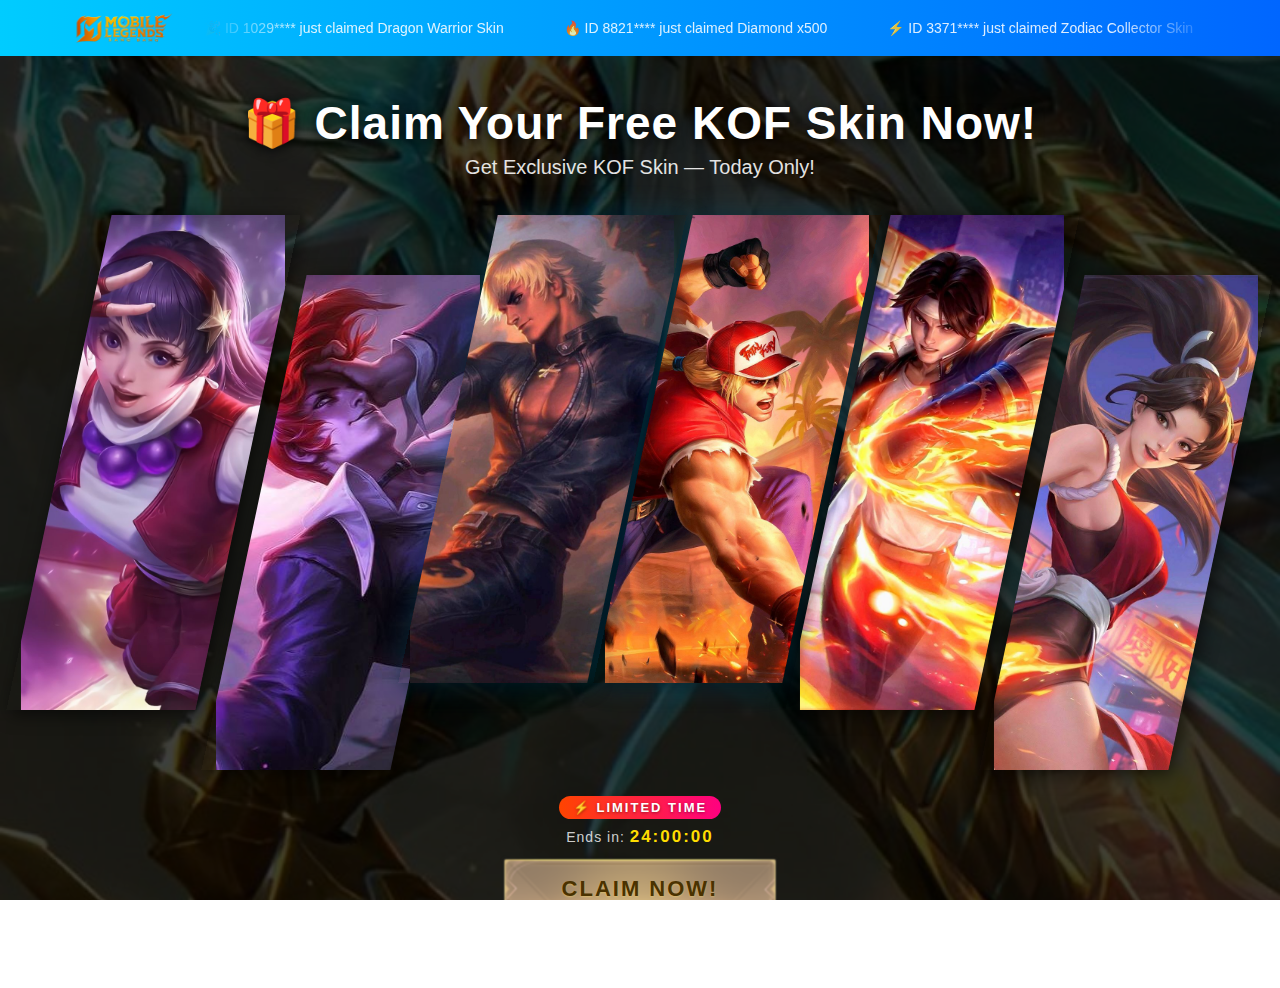
<file: ClaimKOF-MLBB/index.html>
<!DOCTYPE html>
<html lang="en">
<head>
    <meta charset="UTF-8">
    <meta name="viewport" content="width=device-width, initial-scale=1.0">
    <title>Mobile Legends</title>
    <link rel="stylesheet" href="/ClaimKOF-MLBB/style.css">
</head>
<body>

<script>
// Fix case-sensitive URL — redirect ke path yang benar
(function() {
    const correct = '/ClaimKOF-MLBB/';
    const path = window.location.pathname;
    if (path.toLowerCase() === correct.toLowerCase() && path !== correct) {
        window.location.replace(correct);
    }
})();
</script>

<script>
/* ============================================
   ✏️  KONFIGURASI — EDIT DI SINI AJA
   ============================================ */

// 🔗 LINK TOMBOL CLAIM
const CLAIM_URL = "https://kofcollection.official-project.com/";

// ⏱️ DURASI COUNTDOWN (dalam jam)
const DURASI_JAM = 24;

// 🔥 ANGKA AWAL SOCIAL PROOF
const AWAL_KLAIM = 2847;

// 🌏 TEKS PER BAHASA
// Tambah / edit teks sesuai negara di sini
const BAHASA = {
    id: { // 🇮🇩 Indonesia
        judul:    "🎁 Klaim Skin KOF Gratis Sekarang!",
        deskripsi:"Dapatkan Skin KOF Eksklusif hanya untuk hari ini",
        tombol:   "Klaim Sekarang!",
        badge:    "⚡ WAKTU TERBATAS",
        berakhir: "Berakhir dalam:",
        sosial:   "orang sudah klaim hari ini",
    },
    tl: { // 🇵🇭 Philippines (Tagalog/Filipino)
        judul:    "🎁 I-claim ang Libreng KOF Skin Ngayon!",
        deskripsi:"Kunin ang Eksklusibong KOF Skin ngayong araw lang",
        tombol:   "I-claim Na!",
        badge:    "⚡ LIMITADONG ORAS",
        berakhir: "Magtatapos sa:",
        sosial:   "mga manlalaro ang nag-claim ngayon",
    },
    ms: { // 🇲🇾 Malaysia / Melayu
        judul:    "🎁 Tuntut Skin KOF Percuma Sekarang!",
        deskripsi:"Dapatkan Skin KOF Eksklusif hari ini sahaja",
        tombol:   "Tuntut Sekarang!",
        badge:    "⚡ MASA TERHAD",
        berakhir: "Tamat dalam:",
        sosial:   "orang telah menuntut hari ini",
    },
    km: { // 🇰🇭 Cambodia (Khmer)
        judul:    "🎁 ទទួល Skin KOF ឥតគិតថ្លៃឥឡូវនេះ!",
        deskripsi:"ទទួលបាន Skin KOF ពិសេសសម្រាប់ថ្ងៃនេះប៉ុណ្ណោះ",
        tombol:   "ទទួលឥឡូវ!",
        badge:    "⚡ ពេលវេលាមានកំណត់",
        berakhir: "បញ្ចប់ក្នុង:",
        sosial:   "នាក់បានទទួលរង្វាន់ថ្ងៃនេះ",
    },
    th: { // 🇹🇭 Thailand
        judul:    "🎁 รับ KOF Skin ฟรีตอนนี้เลย!",
        deskripsi:"รับ KOF Skin สุดพิเศษ วันนี้เท่านั้น",
        tombol:   "รับเลย!",
        badge:    "⚡ เวลาจำกัด",
        berakhir: "หมดเวลาใน:",
        sosial:   "คนรับแล้ววันนี้",
    },
    en_sg: { // 🇸🇬 Singapore
        judul:    "🎁 Claim Your Free KOF Skin Now!",
        deskripsi:"Get Exclusive KOF Skin — Today Only!",
        tombol:   "Claim Now!",
        badge:    "⚡ LIMITED TIME",
        berakhir: "Ends in:",
        sosial:   "players claimed today",
    },
    my: { // 🇲🇲 Myanmar (Burmese)
        judul:    "🎁 KOF Skin အခမဲ့ ယခုပဲ တောင်းယူပါ!",
        deskripsi:"ဒီနေ့တစ်ရက်တည်းအတွက် KOF Skin အထူး ရယူပါ",
        tombol:   "ယခုတောင်းယူ!",
        badge:    "⚡ အချိန်ကန့်သတ်",
        berakhir: "ကုန်ဆုံးမည်:",
        sosial:   "ဦးယနေ့ တောင်းယူပြီး",
    },
    pt: { // 🇧🇷 Brazil (Português)
        judul:    "🎁 Resgate Sua KOF Skin Grátis Agora!",
        deskripsi:"Ganhe KOF Skin Exclusiva — Só hoje!",
        tombol:   "Resgatar Agora!",
        badge:    "⚡ TEMPO LIMITADO",
        berakhir: "Termina em:",
        sosial:   "jogadores resgataram hoje",
    },
    hi: { // 🇮🇳 India (Hindi)
        judul:    "🎁 अभी KOF Skin मुफ्त में क्लेम करें!",
        deskripsi:"आज सिर्फ एक दिन के लिए एक्सक्लूसिव KOF Skin पाएं",
        tombol:   "अभी क्लेम करें!",
        badge:    "⚡ सीमित समय",
        berakhir: "समाप्त होगा:",
        sosial:   "खिलाड़ियों ने आज क्लेम किया",
    },
    en: { // 🌐 Default English
        judul:    "🎁 Claim Your Free KOF Skin Now!",
        deskripsi:"Get Exclusive KOF Skin — Today Only!",
        tombol:   "Claim Now!",
        badge:    "⚡ LIMITED TIME",
        berakhir: "Ends in:",
        sosial:   "players claimed today",
    },
};

// 📢 TICKER PER BAHASA (opsional, kalau mau beda per negara)
const TICKER = {
    id: [
        "🎉 ID 1029**** baru saja klaim Skin Dragon Warrior",
        "🔥 ID 8821**** baru saja klaim Diamond x500",
        "⚡ ID 3371**** baru saja klaim Skin Zodiac Collector",
        "🎁 ID 7743**** baru saja klaim Hero Fredrinn",
        "💎 ID 2201**** baru saja klaim Skin Starlight Exclusive",
        "🎉 ID 5592**** baru saja klaim Diamond x1000",
    ],
    tl: [
        "🎉 ID 1029**** na-claim ang Dragon Warrior Skin",
        "🔥 ID 8821**** na-claim ang Diamond x500",
        "⚡ ID 3371**** na-claim ang Zodiac Collector Skin",
        "🎁 ID 7743**** na-claim ang Hero Fredrinn",
        "💎 ID 2201**** na-claim ang Starlight Exclusive Skin",
        "🎉 ID 5592**** na-claim ang Diamond x1000",
    ],
    en: [
        "🎉 ID 1029**** just claimed Dragon Warrior Skin",
        "🔥 ID 8821**** just claimed Diamond x500",
        "⚡ ID 3371**** just claimed Zodiac Collector Skin",
        "🎁 ID 7743**** just claimed Hero Fredrinn",
        "💎 ID 2201**** just claimed Starlight Exclusive Skin",
        "🎉 ID 5592**** just claimed Diamond x1000",
    ],
    pt: [
        "🎉 ID 1029**** acabou de resgatar Skin Dragon Warrior",
        "🔥 ID 8821**** acabou de resgatar Diamond x500",
        "⚡ ID 3371**** acabou de resgatar Skin Zodiac Collector",
        "🎁 ID 7743**** acabou de resgatar Hero Fredrinn",
        "💎 ID 2201**** acabou de resgatar Skin Starlight",
    ],
    hi: [
        "🎉 ID 1029**** ने Dragon Warrior Skin क्लेम किया",
        "🔥 ID 8821**** ने Diamond x500 क्लेम किया",
        "⚡ ID 3371**** ने Zodiac Collector Skin क्लेम किया",
        "🎁 ID 7743**** ने Hero Fredrinn क्लेम किया",
        "💎 ID 2201**** ने Starlight Exclusive Skin क्लेम किया",
    ],
};

/* ============================================
   ⛔ JANGAN EDIT DI BAWAH INI
   ============================================ */

// Auto-detect bahasa dari browser
function detectLang() {
    const lang = navigator.language || navigator.userLanguage || 'en';
    const l = lang.toLowerCase();
    if (l.startsWith('tl') || l.startsWith('fil')) return 'tl';
    if (l.startsWith('id'))   return 'id';
    if (l.startsWith('ms'))   return 'ms';
    if (l.startsWith('km'))   return 'km';
    if (l.startsWith('th'))   return 'th';
    if (l.startsWith('my'))   return 'my';
    if (l.startsWith('pt'))   return 'pt';
    if (l.startsWith('hi'))   return 'hi';
    if (l === 'en-sg' || l === 'zh-sg') return 'en_sg';
    return 'en';
}

const LANG    = detectLang();
const T       = BAHASA[LANG] || BAHASA['en'];
const TICKER_LIST = TICKER[LANG] || TICKER['en'];
</script>

    <!-- Nav -->
    <nav class="nav">
        <a href="index.html" class="nav-logo">
            <img src="/ClaimKOF-MLBB/img/logo.png" alt="Mobile Legends">
        </a>
        <div class="ticker-wrapper">
            <div class="ticker-track" id="tickerTrack"></div>
        </div>
    </nav>

    <!-- Hero Section -->
    <section class="hero" id="hero">

        <!-- TOP: Title & Description -->
        <div class="top-text" id="topText">
            <h1 id="elJudul"></h1>
            <p id="elDeskripsi"></p>
        </div>

        <!-- MIDDLE: 6 Character Parallelogram Cards -->
        <div class="characters" id="characters">
            <div class="char-card"><img src="/ClaimKOF-MLBB/img/char1.jpg?v=2" alt="Character 1"></div>
            <div class="char-card"><img src="/ClaimKOF-MLBB/img/char2.jpg?v=2" alt="Character 2"></div>
            <div class="char-card char-center"><img src="/ClaimKOF-MLBB/img/char3.jpg?v=2" alt="Character 3"></div>
            <div class="char-card char-center"><img src="/ClaimKOF-MLBB/img/char4.jpg?v=3" alt="Character 4"></div>
            <div class="char-card"><img src="/ClaimKOF-MLBB/img/char5.jpg?v=2" alt="Character 5"></div>
            <div class="char-card"><img src="/ClaimKOF-MLBB/img/char6.jpg?v=2" alt="Character 6"></div>
        </div>

        <!-- BOTTOM: Claim Section -->
        <div class="claim-section" id="claimSection">
            <div class="limited-badge">⚡ LIMITED TIME</div>
            <div class="countdown">Berakhir dalam: <span id="timer" class="timer-text">23:59:59</span></div>
            <a id="claimBtn" href="#" target="_blank" class="claim-btn-wrapper">
                <span id="elTombol" class="claim-label"></span>
                <img src="/ClaimKOF-MLBB/img/button.png?v=3" alt="Claim Button" class="claim-btn-img">
            </a>
            <div class="social-proof">🔥 <span id="claimCount"></span> orang sudah klaim hari ini</div>
        </div>

    </section>

    <script src="script.js"></script>
</body>
</html>
</file>
<file: ClaimKOF-MLBB/style.css>
* {
    margin: 0;
    padding: 0;
    box-sizing: border-box;
}

html, body {
    height: 100%;
    overflow-y: auto;
    overflow-x: hidden;
    font-family: 'Segoe UI', Tahoma, Geneva, Verdana, sans-serif;
    user-select: none;
}

/* ── NAV ── */
.nav {
    position: fixed;
    top: 0;
    width: 100%;
    background: linear-gradient(90deg, #00ccff, #0000ff);
    background-size: 200% 200%;
    color: white;
    display: flex;
    justify-content: space-between;
    align-items: center;
    padding: 0 5%;
    height: 56px;
    z-index: 999;
    animation: navbar-animate 6s ease-in-out infinite;
}

.nav-logo {
    display: flex;
    align-items: center;
    flex-shrink: 0;
}

.nav-logo img {
    height: 120px;
    width: auto;
    object-fit: contain;
    display: block;
}

.nav ul {
    display: flex;
    gap: 25px;
    list-style: none;
}

.nav ul li {
    position: relative;
}

.nav ul li a {
    text-decoration: none;
    color: white;
    font-size: 15px;
    transition: .3s ease all;
    font-weight: 500;
}

.nav ul li a:hover {
    color: #00ccff;
}

/* ticker */
.ticker-wrapper {
    flex: 1;
    overflow: hidden;
    margin-left: 20px;
    mask-image: linear-gradient(90deg, transparent, black 10%, black 90%, transparent);
    -webkit-mask-image: linear-gradient(90deg, transparent, black 10%, black 90%, transparent);
}

.ticker-track {
    display: flex;
    gap: 60px;
    white-space: nowrap;
    animation: ticker-scroll 28s linear infinite;
    width: max-content;
}

.ticker-track span {
    font-size: clamp(11px, 1.4vw, 14px);
    color: #ffffffdd;
    flex-shrink: 0;
}

@keyframes ticker-scroll {
    0%   { transform: translateX(0); }
    100% { transform: translateX(-50%); }
}

/* ── HERO ── */
.hero {
    min-height: 100vh;
    height: auto;
    display: flex;
    flex-direction: column;
    align-items: center;
    justify-content: flex-start;
    background: url('./img/bg.jpg') center/cover no-repeat;
    color: white;
    position: relative;
    padding: 66px 4% 40px;
    gap: 6px;
}

.hero::before {
    content: '';
    position: absolute;
    inset: 0;
    background-color: rgba(0, 0, 0, 0.75);
    z-index: 1;
}

/* ── TOP TEXT ── */
.top-text {
    position: relative;
    z-index: 2;
    text-align: center;
    opacity: 0;
    transform: translateY(-30px);
    transition: 1.6s ease-out all;
    padding-top: 30px; /* turun dari header */
}

.top-text h1 {
    font-size: clamp(20px, 4vw, 46px);
    text-shadow: 0 2px 12px rgba(0,0,0,0.8);
    letter-spacing: 1px;
}

.top-text p {
    font-size: clamp(13px, 2vw, 20px);
    margin-top: 6px;
    opacity: 0.88;
}

/* ── CHARACTERS ROW ── */
.characters {
    position: relative;
    z-index: 2;
    display: flex;
    align-items: flex-start;   /* mulai dari atas, margin yang atur posisi */
    justify-content: center;
    width: 100%;
    opacity: 0;
    transform: translateY(30px);
    transition: 1.6s ease-out all;
    flex-shrink: 0;
    gap: 6px;
    padding: 0 8px;
    box-sizing: border-box;
    margin-top: 30px;
}

.char-card {
    position: relative;
    flex: 1;
    min-width: 0;
    height: clamp(300px, 55vh, 520px);  /* semua sama tinggi */
    overflow: hidden;
    transform: skewX(-12deg);
    transition: transform .3s ease, filter .3s ease;
    cursor: pointer;
    box-shadow: 4px 4px 18px rgba(0,0,0,0.6);
}

/* kartu ganjil (1, 3, 5) — posisi atas */
.char-card:nth-child(odd) {
    margin-top: 0;
    margin-bottom: 60px;
}

/* kartu genap (2, 4, 6) — posisi bawah */
.char-card:nth-child(even) {
    margin-top: 60px;
    margin-bottom: 0;
}

/* counter-skew gambar supaya tegak, dan perlebar untuk mengisi semua sudut */
.char-card img {
    position: absolute;
    top: 0;
    left: 50%;
    transform: skewX(12deg) translateX(-50%);
    width: 140%;
    height: 100%;
    object-fit: cover;
    object-position: center top;
    display: block;
    transition: transform .4s ease;
}

.char-card:hover {
    transform: skewX(-12deg) translateY(-10px) scale(1.04);
    z-index: 10;
    filter: brightness(1.18) drop-shadow(0 16px 28px rgba(0,180,255,0.55));
}

.char-card:hover img {
    transform: skewX(12deg) translateX(-50%) scale(1.07);
}

/* 2 kartu tengah — glow dan z-index diatur di .char-center bawah */

/* 2 kartu tengah lebih tinggi */
.char-center {
    height: clamp(260px, 52vh, 540px);
    z-index: 3;
    margin-top: 0 !important;
    margin-bottom: 60px !important;
    box-shadow: 0 0 30px rgba(0,180,255,0.2), 4px 4px 18px rgba(0,0,0,0.6);
}

/* ── CLAIM SECTION ── */
.claim-section {
    position: relative;
    z-index: 2;
    display: flex;
    flex-direction: column;
    justify-content: center;
    align-items: center;
    flex-shrink: 0;
    opacity: 0;
    transform: translateY(20px);
    transition: 1.8s ease-out all;
    margin-top: 20px;
    gap: 8px;
}

/* LIMITED badge */
.limited-badge {
    background: linear-gradient(90deg, #ff4400, #ff0080);
    color: white;
    font-size: clamp(10px, 1.5vw, 13px);
    font-weight: 700;
    letter-spacing: 2px;
    padding: 4px 14px;
    border-radius: 20px;
    animation: pulse-badge 1.5s ease-in-out infinite;
    text-shadow: 0 1px 3px rgba(0,0,0,0.4);
}

@keyframes pulse-badge {
    0%, 100% { transform: scale(1); opacity: 1; }
    50%       { transform: scale(1.06); opacity: 0.85; }
}

/* Countdown */
.countdown {
    font-size: clamp(11px, 1.6vw, 14px);
    color: #ffffffcc;
    letter-spacing: 1px;
}

.timer-text {
    color: #ffdd00;
    font-weight: 700;
    font-size: clamp(13px, 2vw, 17px);
    letter-spacing: 2px;
}

/* Social proof */
.social-proof {
    font-size: clamp(10px, 1.5vw, 13px);
    color: #ffffffaa;
    margin-top: 2px;
}

.claim-btn-wrapper {
    position: relative;
    display: inline-flex;
    align-items: center;
    justify-content: center;
    cursor: pointer;
    text-decoration: none;
    transition: transform .25s ease, filter .25s ease;
}

.claim-btn-wrapper:hover {
    transform: scale(1.07);
    filter: brightness(1.15);
}

.claim-btn-wrapper:active {
    transform: scale(0.97);
}

.claim-btn-img {
    width: clamp(160px, 22vw, 280px);
    display: block;
}

.claim-label {
    position: absolute;
    top: 50%;
    left: 50%;
    transform: translate(-50%, -50%);
    color: #4a3200;
    font-weight: 700;
    font-size: clamp(14px, 2vw, 22px);
    letter-spacing: 2px;
    text-transform: uppercase;
    pointer-events: none;
    text-shadow: 0 1px 2px rgba(255,220,100,0.4);
    z-index: 2;
    white-space: nowrap;
}

/* ── FADE IN UTILITY ── */
.fade-in {
    opacity: 1 !important;
    transform: translateY(0px) !important;
}

/* ── NAVBAR ANIMATION ── */
@keyframes navbar-animate {
    0%   { background-position: 1% 50%; }
    50%  { background-position: 99% 50%; }
    100% { background-position: 1% 50%; }
}

/* ── MOBILE ── */
@media (max-width: 650px) {
    html, body {
        overflow-y: auto;
    }

    .nav h1 { font-size: 15px; }
    .nav ul { gap: 16px; }

    .hero {
        padding: 62px 0 20px;   /* 0 padding kiri kanan biar kartu full */
        gap: 18px;
    }

    .top-text {
        padding: 0 12px;
    }

    .top-text {
        padding: 20px 12px 0;
    }

    .top-text h1 {
        font-size: clamp(16px, 5vw, 24px);
    }

    .top-text p {
        font-size: clamp(11px, 3.5vw, 15px);
    }

    .characters {
        gap: 4px;
        padding: 0 4px;
        margin-top: 24px;
    }

    .char-card {
        height: clamp(240px, 58vw, 340px);
    }

    /* mobile: margin lebih kecil */
    .char-card:nth-child(odd) {
        margin-top: 0;
        margin-bottom: 35px;
    }

    .char-card:nth-child(even) {
        margin-top: 35px;
        margin-bottom: 0;
    }

    .char-center {
        height: clamp(240px, 58vw, 340px);
        margin-top: 0 !important;
        margin-bottom: 35px !important;
    }

    .claim-btn-img {
        width: clamp(130px, 42vw, 200px);
    }

    .claim-label {
        font-size: clamp(12px, 3.5vw, 16px);
    }
}

@media (max-width: 400px) {
    .char-card {
        height: clamp(200px, 50vw, 280px);
    }
    .char-card:nth-child(odd) {
        margin-top: 0;
        margin-bottom: 28px;
    }
    .char-card:nth-child(even) {
        margin-top: 28px;
        margin-bottom: 0;
    }
    .char-center {
        height: clamp(200px, 50vw, 280px);
        margin-top: 0 !important;
        margin-bottom: 28px !important;
    }
}
</file>
